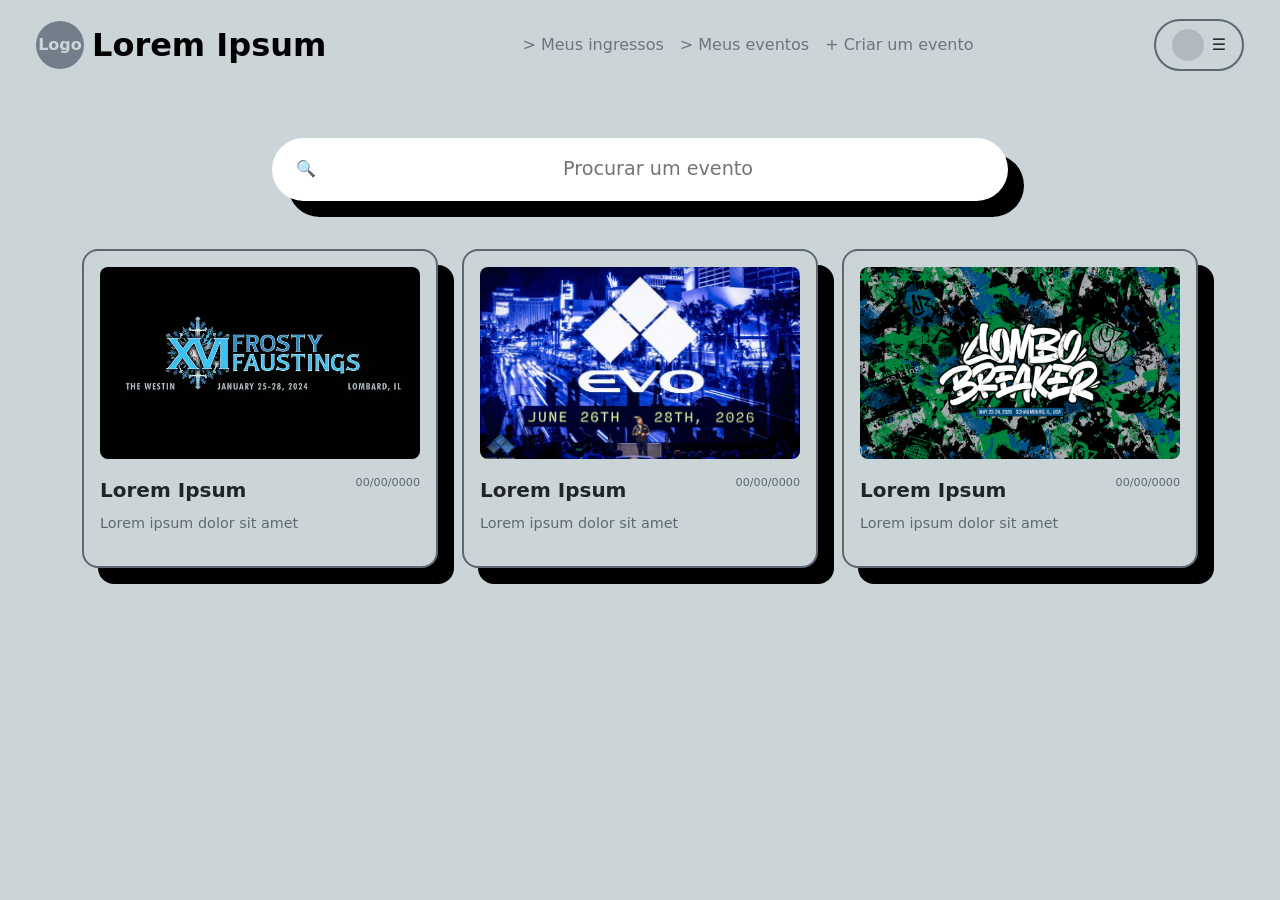
<file: Semana_6/index.html>
<!DOCTYPE html>
<html lang="pt">
<head>
    <meta charset="UTF-8">
    <meta name="viewport" content="width=device-width, initial-scale=1.0">
    <title>Projeto Bootstrap</title>
    <link href="https://cdn.jsdelivr.net/npm/bootstrap@5.3.0/dist/css/bootstrap.min.css" rel="stylesheet">
    <link rel="stylesheet" href="style.css">
</head>
<body class="bg-custom">

<nav class="navbar navbar-expand-lg navbar-light bg-transparent px-4 py-3">
    <div class="container-fluid">
        <a class="navbar-brand d-flex align-items-center fw-bold fs-2" href="#">
            <div class="logo-placeholder me-2">Logo</div>
            Lorem Ipsum
        </a>
        
        <button class="navbar-toggler" type="button" data-bs-toggle="collapse" data-bs-target="#navbarNav">
            <span class="navbar-toggler-icon"></span>
        </button>

        <div class="collapse navbar-collapse justify-content-center" id="navbarNav">
            <ul class="navbar-nav gap-3 text-secondary">
                <li class="nav-item">> Meus ingressos</li>
                <li class="nav-item">> Meus eventos</li>
                <li class="nav-item">+ Criar um evento</li>
            </ul>
        </div>

        <div class="profile-menu d-none d-lg-flex align-items-center">
            <div class="profile-pic-placeholder me-2"></div>
            <div class="menu-icon">☰</div>
        </div>
    </div>
</nav>

<div class="container my-5">
    <div class="row justify-content-center">
        <div class="col-12 col-md-10 col-lg-8">
            <div class="search-bar d-flex align-items-center px-4 py-3">
                <div class="search-icon me-3">&#128269;</div>
                <input type="text" class="search-input w-100" placeholder="Procurar um evento">
            </div>
        </div>
    </div>
</div>

<div class="container mb-5">
    <div class="row g-4 justify-content-center">
        <div class="col-12 col-md-6 col-lg-4">
            <a href="index.html" class="event-card-link">
                <div class="event-card">
                    <div class="event-image-placeholder img-1"></div>
                    <div class="d-flex justify-content-between align-items-start">
                        <span class="fw-bold fs-5">Lorem Ipsum</span>
                        <span class="event-date">00/00/0000</span>
                    </div>
                    <p class="event-description">Lorem ipsum dolor sit amet</p>
                </div>
            </a>
        </div>

        <div class="col-12 col-md-6 col-lg-4">
            <a href="index.html" class="event-card-link">
                <div class="event-card">
                    <div class="event-image-placeholder img-2"></div>
                    <div class="d-flex justify-content-between align-items-start">
                        <span class="fw-bold fs-5">Lorem Ipsum</span>
                        <span class="event-date">00/00/0000</span>
                    </div>
                    <p class="event-description">Lorem ipsum dolor sit amet</p>
                </div>
            </a>
        </div>

        <div class="col-12 col-md-6 col-lg-4">
            <a href="index.html" class="event-card-link">
                <div class="event-card">
                    <div class="event-image-placeholder img-3"></div>
                    <div class="d-flex justify-content-between align-items-start">
                        <span class="fw-bold fs-5">Lorem Ipsum</span>
                        <span class="event-date">00/00/0000</span>
                    </div>
                    <p class="event-description">Lorem ipsum dolor sit amet</p>
                </div>
            </a>
        </div>
    </div>
</div>

<script src="https://cdn.jsdelivr.net/npm/bootstrap@5.3.0/dist/js/bootstrap.bundle.min.js"></script>
</body>
</html>
</file>
<file: Semana_6/style.css>
.bg-custom {
    background-color: #cbd5d8;
}

.logo-placeholder {
    width: 3rem;
    height: 3rem;
    border-radius: 50%;
    background-color: #727e8a;
    color: #cbd5d8;
    display: flex;
    justify-content: center;
    align-items: center;
    font-size: 1rem;
}

.profile-menu {
    padding: 0.5rem 1rem;
    border: 2px solid #5d6872;
    border-radius: 2rem;
    cursor: pointer;
}

.profile-pic-placeholder {
    width: 2rem;
    height: 2rem;
    border-radius: 50%;
    background-color: #b0b9c0;
}

.search-bar {
    background-color: white;
    border-radius: 3rem;
    box-shadow: 1rem 1rem 0rem #000000;
}

.search-input {
    border: none;
    background: transparent;
    font-size: 1.2rem;
    text-align: center;
}

.search-input:focus {
    outline: none;
}

.event-card-link {
    text-decoration: none;
    color: inherit;
    display: block;
}

.event-card {
    background-color: #cbd5d8;
    border: 2px solid #5d6872;
    border-radius: 1rem;
    padding: 1rem;
    box-shadow: 1rem 1rem 0rem #000000;
    transition: transform 0.2s ease, box-shadow 0.2s ease;
}

.event-card:hover { 
    transform: translate(-4px, -4px); 
    box-shadow: 1.25rem 1.25rem 0rem #000000; 
}

.event-image-placeholder {
    width: 100%;
    height: 0;
    padding-bottom: 60%;
    border-radius: 0.5rem;
    margin-bottom: 1rem;
    background-size: cover;
    background-position: center;
}

.img-1 { background-image: url('image1.png'); }
.img-2 { background-image: url('image2.png'); }
.img-3 { background-image: url('image3.png'); }

.event-date {
    font-size: 0.7rem;
    color: #5d6872;
}

.event-description {
    font-size: 0.9rem;
    color: #5d6872;
    margin-top: 0.5rem;
}
</file>
